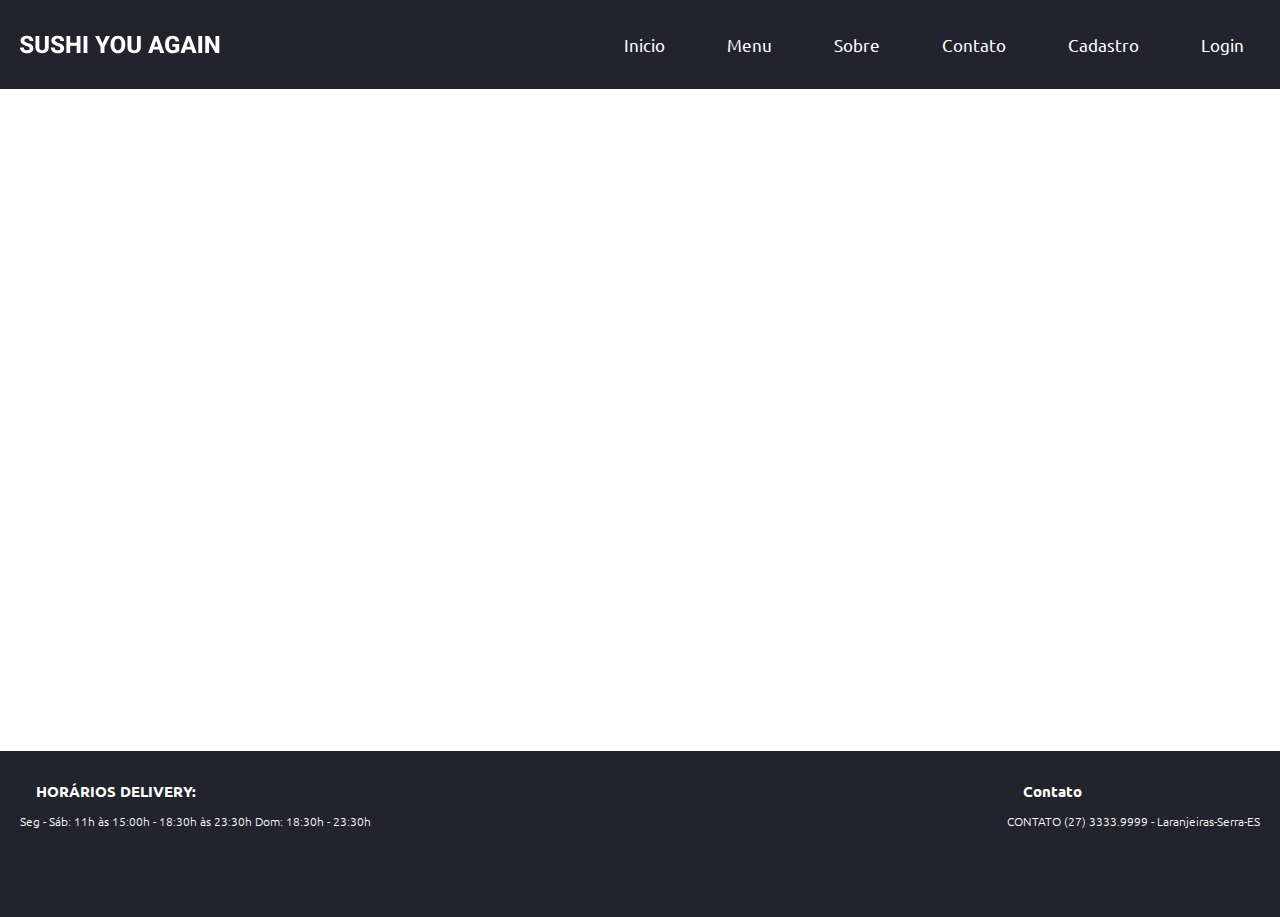
<file: contato.html>
<!DOCTYPE html>
<html lang="pt-br">
  <head>
    <meta charset="UTF-8" />
    <meta name="viewport" content="width=device-width, initial-scale=1.0" />

    <title>Sushi you again?</title>

    <link rel="stylesheet" href="./css/styles.css" />
    <link rel="stylesheet" href="css/header.css" />
  </head>

  <body>
    <!--defer - Um script que será baixado em paralelo para analisar a página e executado depois que a página terminar de analisar
    -->

    <script defer src="../javascript/index.js"></script>
    <script defer src="javascript/navegacao.js"></script>
    <header>
      <img src="images/logo.svg" alt="logo" />
      <nav id="app-header"></nav>
    </header>

    <main class="main-contato">
      <!-- <h1>Localização</h1> -->

      <iframe
        src="https://www.google.com/maps/embed?pb=!1m18!1m12!1m3!1d3744.504985705196!2d-40.24964308562752!3d-20.19632615186042!2m3!1f0!2f0!3f0!3m2!1i1024!2i768!4f13.1!3m3!1m2!1s0xb81eeacccb2213%3A0xc201ef7079124a9a!2sYahoo%20Culin%C3%A1ria%20Oriental!5e0!3m2!1spt-BR!2sbr!4v1650070555345!5m2!1spt-BR!2sbr"
        width="100%"
        height="80%"
        style="border: 0"
        allowfullscreen=""
        loading="lazy"
        referrerpolicy="no-referrer-when-downgrade"
      ></iframe>

      <footer class="footer-contato">
        <section>
          <h1>HORÁRIOS DELIVERY:</h1>
          <p>
            Seg - Sáb: 11h às 15:00h - 18:30h às 23:30h Dom: 18:30h - 23:30h
          </p>
        </section>
        <section>
          <h1>Contato</h1>
          <p>CONTATO (27) 3333.9999 - Laranjeiras-Serra-ES</p>
        </section>
      </footer>
    </main>
  </body>
</html>
</file>
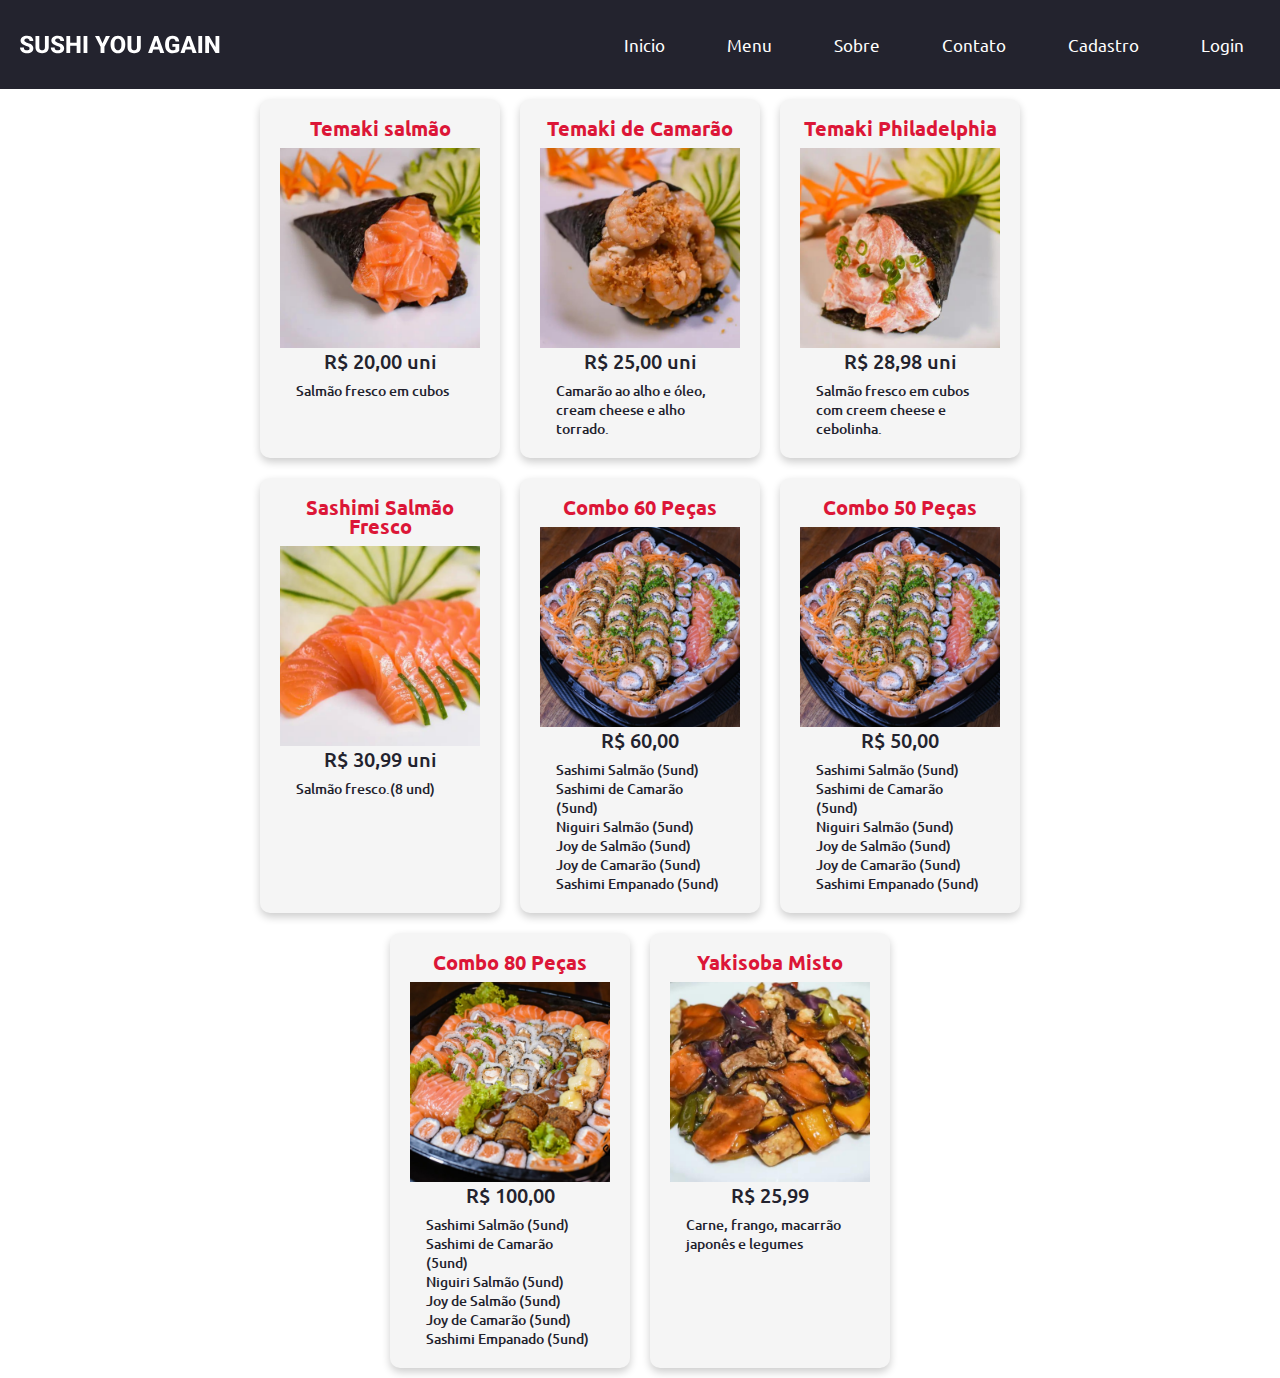
<file: menu.html>
<!DOCTYPE html>
<html lang="pt-br">
  <head>
    <meta charset="UTF-8" />
    <meta name="viewport" content="width=device-width, initial-scale=1.0" />

    <title>Sushi you again?</title>

    <link rel="stylesheet" href="./css/styles.css" />
    <link rel="stylesheet" href="css/header.css" />
    <link rel="stylesheet" href="css/menu.css" />

    <script defer src="javascript/navegacao.js"></script>
    <script src="javascript/menu.js" defer="defer"></script>
  </head>

  <body>
    <header>
      <img src="images/logo.svg" alt="logo" />
      <nav id="app-header"></nav>
    </header>

    <main class="main-menu">
      <section class="container-menu">
        <div id="moreInfo"></div>
      </section>
    </main>
  </body>
</html>
</file>
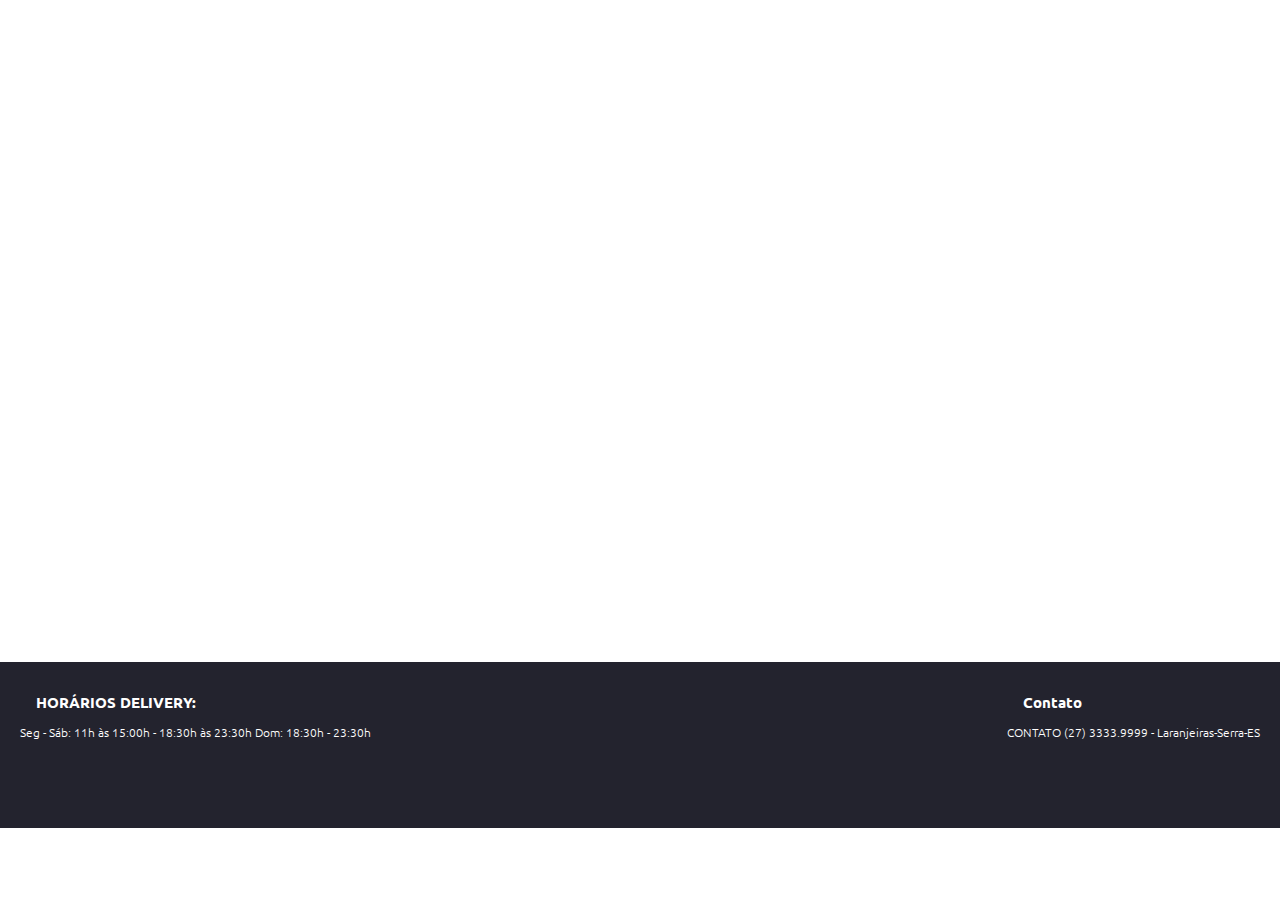
<file: src/contato.html>
<!DOCTYPE html>
<html lang="pt-br">
  <head>
    <meta charset="UTF-8" />
    <meta name="viewport" content="width=device-width, initial-scale=1.0" />

    <title>Sushi you again?</title>

    <link rel="stylesheet" href="../css/styles.css" />
  </head>

  <body>
    <!--defer - Um script que será baixado em paralelo para analisar a página e executado depois que a página terminar de analisar
    -->
    <script defer src="../javascript/index.js"></script>

    <header>
      <nav id="app-header"></nav>
    </header>

    <main class="main-contato">
      <!-- <h1>Localização</h1> -->

      <iframe
        src="https://www.google.com/maps/embed?pb=!1m18!1m12!1m3!1d3744.504985705196!2d-40.24964308562752!3d-20.19632615186042!2m3!1f0!2f0!3f0!3m2!1i1024!2i768!4f13.1!3m3!1m2!1s0xb81eeacccb2213%3A0xc201ef7079124a9a!2sYahoo%20Culin%C3%A1ria%20Oriental!5e0!3m2!1spt-BR!2sbr!4v1650070555345!5m2!1spt-BR!2sbr"
        width="100%"
        height="80%"
        style="border: 0"
        allowfullscreen=""
        loading="lazy"
        referrerpolicy="no-referrer-when-downgrade"
      ></iframe>

      <footer class="footer-contato">
        <section>
          <h1>HORÁRIOS DELIVERY:</h1>
          <p>
            Seg - Sáb: 11h às 15:00h - 18:30h às 23:30h Dom: 18:30h - 23:30h
          </p>
        </section>
        <section>
          <h1>Contato</h1>
          <p>CONTATO (27) 3333.9999 - Laranjeiras-Serra-ES</p>
        </section>
      </footer>
    </main>
  </body>
</html>
</file>
<file: css/styles.css>
@import url("https://fonts.googleapis.com/css2?family=Roboto:wght@300;400;500;700&family=Ubuntu:wght@300;400;500;700&display=swap");
@import url("https://cdnjs.cloudflare.com/ajax/libs/font-awesome/5.15.3/css/all.min.css");

* {
  margin: 0;
  padding: 0;
  box-sizing: border-box;
}

:root {
  --background: #1f2229;
  --background-nav: #23232e;
  --button-active: #dc1637;
  --white: #ffffff;
}


.img-wrapper {
  background-size: cover;
  display: flex;
}

.main-sobre {
  display: flex;
  justify-content: space-between;
  height: 92vh;
}

.section-historia h1 {
  font-family: "Roboto", sans-serif;
  font-weight: 500;
  color: var(--button-active);
  padding: 0 16px;

  margin-top: 50px;
}

.section-historia p {
  color: var(--background-nav);
  font-family: "Ubuntu", sans-serif;
  font-size: 20px;
  padding: 0 16px;

  margin-top: 10px;
  line-height: 30px;
}

.image-historia {
  background-size: cover;
  height: 92vh;
}


.main-contato {
  display: flex;
  flex-direction: column;
  height: 92vh;
}

.main-contato h1 {
  font-family: "Roboto", sans-serif;
  font-weight: 700;
  color: var(--button-active);
  padding: 0 16px;

  margin: 10px 0px;
}

footer {
  display: flex;
  flex-direction: row;
  justify-content: space-between;

  height: 20%;
  background-color: var(--background-nav);
  padding: 20px;
}

.footer-contato h1 {
  font-family: "Ubuntu", sans-serif;
  font-weight: 700;
  font-size: 15px;
  color: var(--white);
}

.footer-contato p {
  font-family: "Ubuntu", sans-serif;
  font-weight: 200;
  font-size: 12px;
  color: var(--white);

  line-height: 20px;
}

.section-contact {
  padding: 20px;

  display: flex;
  flex-direction: column;
  align-items: center;
  justify-content: center;
}

.section-contact h1 {
  font-family: "Ubuntu", sans-serif;
  font-weight: 700;
  font-size: 20px;

  text-align: center;
}

.section-contact form {
  width: 60%;
  background-color: #e1e5eb;
  padding: 20px;

  display: flex;
  flex-direction: column;
  margin-top: 20px;

  border-radius: 20px;
}

.section-contact label {
  font-family: "Ubuntu", sans-serif;
  font-weight: 200;
  font-size: 18px;
  color: var(--background-nav);

  line-height: 20px;
}

.section-contact input {
  width: 100%;
  padding: 12px 20px;
  margin: 8px 0;
  display: inline-block;
  border: 1px solid #ccc;
  border-radius: 4px;
  box-sizing: border-box;
}

.button {
  display: flex;
  flex-direction: column;
  align-items: center;
  justify-content: center;
}

.section-contact button {
  font-family: "Ubuntu", sans-serif;
  font-weight: 200;
  font-size: 18px;

  width: 50%;
  background-color: var(--button-active);
  color: white;
  padding: 14px 20px;
  margin: 8px 0;
  border: none;
  border-radius: 4px;
  cursor: pointer;
}

.row {
  display: flex;
  flex-direction: row;
  justify-content: space-between;

  width: 100%;
  padding: 10px;
}

.column {
  display: flex;
  flex-direction: column;
}

.cookieConsentContainer {
  z-index: 999;
  width: 350px;
  min-height: 20px;
  box-sizing: border-box;
  padding: 30px 30px 30px 30px;
  background: #232323;
  overflow: hidden;
  position: fixed;
  bottom: 30px;
  right: 30px;
  display: flex;
}
.cookieConsentContainer .cookieTitle a {
  font-family: OpenSans, arial, sans-serif;
  color: #fff;
  font-size: 22px;
  line-height: 20px;
  display: block;
}
.cookieConsentContainer .cookieDesc p {
  margin: 0;
  padding: 0;
  font-family: OpenSans, arial, sans-serif;
  color: #fff;
  font-size: 13px;
  line-height: 20px;
  display: block;
  margin-top: 10px;
}
.cookieConsentContainer .cookieDesc a {
  font-family: OpenSans, arial, sans-serif;
  color: #fff;
  text-decoration: underline;
}
.cookieConsentContainer .cookieButton a {
  display: inline-block;
  font-family: OpenSans, arial, sans-serif;
  color: #fff;
  font-size: 14px;
  font-weight: 700;
  margin-top: 14px;
  background: #000;
  box-sizing: border-box;
  padding: 15px 24px;
  text-align: center;
  transition: background 0.3s;
  width: 100%;
}

.cookieConsentContainer .cookieButtonCancel a {
  display: inline-block;
  font-family: OpenSans, arial, sans-serif;
  color: #fff;
  font-size: 14px;
  font-weight: 700;
  margin-top: 14px;
  background: #f7acb8;
  box-sizing: border-box;
  padding: 15px 24px;
  text-align: center;
  transition: background 0.3s;
  width: 100%;
}
.cookieConsentContainer .cookieButton a:hover {
  cursor: pointer;
  background: #3e9b67;
}

.cookieConsentContainer .cookieButtonCancel a:hover {
  cursor: pointer;
  background: #dc1637;
}
@media (max-width: 980px) {
  .cookieConsentContainer {
    bottom: 0 !important;
    left: 0 !important;
    width: 100% !important;
  }
}


@media (max-width: 700px) {
  .img-wrapper {
    width: 100%;
    height: 100%;
    object-fit: cover;
  }

  .main-sobre {
    flex-direction: column;
  }

  .section-historia p {
    margin-bottom: 1rem;
  }

  .image-historia {
    width: 100%;
    height: 100%;
  }

  footer {
    height: 30%;
   flex-wrap: wrap;
  }

  .footer-contato p {
    padding: 0 16px;
  }
  

  .section-contact form {
    width: 100%;
  }

  .row {
    flex-direction: column;
    padding: 0px;
  }
  
}
</file>
<file: css/header.css>
@import url("https://fonts.googleapis.com/css2?family=Roboto:wght@300;400;500;700&family=Ubuntu:wght@300;400;500;700&display=swap");
@import url("https://cdnjs.cloudflare.com/ajax/libs/font-awesome/5.15.3/css/all.min.css");

:root {
  --background: #1f2229;
  --background-nav: #23232e;
  --button-active: #dc1637;
  --white: #ffffff;
}

* {
  margin: 0;
  padding: 0;
  box-sizing: border-box;
}

body {
  background: var(--white);
  color: var(--background);
  -webkit-font-smoothing: antialiased;
}

header {
  background: var(--background-nav);
  width: 100%;

  display: flex;
  flex-direction: row;
  justify-content: space-between;
  align-items: center;

  padding: 20px;
}

header img {
  width: 12.5rem;
}

header nav {
  display: flex;
}

header nav ul {
  list-style: none;
  display: flex;
}

header li a {
  display: block;
  color: var(--white);
  text-align: center;
  font-family: "Ubuntu", sans-serif;
  font-size: 1.063rem;
  padding: 14px 16px;
  text-decoration: none;
}

header li a:hover {
  background-color: var(--button-active);
  color: var(--white);
}

header li {
  margin: 0 15px;
}

header li:first-child {
  margin-left: 0;
}

header li:last-child {
  margin-right: 0;
}

@media (max-width: 1080px) {
  html {
    font-size: 93.75%;
  }
}

@media (max-width: 720px) {
  html {
    font-size: 87.5%;
  }
}


@media (max-width: 700px) {
  header {
    flex-direction: column;
    text-align: center;
  }
  header img {
    margin-bottom: 15px;
  }

  nav {
    flex-direction: column;
  }

  nav ul {
    flex-direction: column;
  }

  nav li {
    margin: 0.8em 0;
  }
}
</file>
<file: css/menu.css>
@import url("https://fonts.googleapis.com/css2?family=Roboto:wght@300;400;500;700&family=Ubuntu:wght@300;400;500;700&display=swap");
@import url("https://cdnjs.cloudflare.com/ajax/libs/font-awesome/5.15.3/css/all.min.css");

:root {
  --background: #1f2229;
  --background-nav: #23232e;
  --button-active: #dc1637;
  --white: #ffffff;
}

* {
  margin: 0;
  padding: 0;
  box-sizing: border-box;
}

body {
  background: var(--white);
  color: var(--background);
  -webkit-font-smoothing: antialiased;
}

.main-menu {
  display: flex;
  align-items: center;
  justify-content: center;
}

.container-menu {
  display: flex;
  width: 80%;
}

#moreInfo {
  display: flex;
  flex-direction: row;
  flex-wrap: wrap;

  justify-content: center;
}

.card {
  display: block;
  color: #23232e;
  margin: 10px;
  padding: 20px;
  align-items: center;

  height: auto;
  width: 240px;

  border-radius: 10px;

  background-color: #f5f5f5;
  box-shadow: 0 4px 8px 0 rgba(0, 0, 0, 0.2);
  transition: 0.3s;
  line-height: 19px;
}

.card:hover {
  box-shadow: 0 8px 16px 0 rgba(0, 0, 0, 0.5);
}

.card img {
  height: 200px;
  width: 200px;
}

.card h1 {
  text-align: center;
  color: var(--button-active);
  font-family: "Ubuntu", sans-serif;
  font-size: 20px;

  margin-bottom: 10px;
}

.card h2 {
  text-align: center;
  color: var(--background-nav);
  font-family: "Ubuntu", sans-serif;
  font-size: 20px;
  font-weight: 500;

  margin-bottom: 10px;
}

.card p {
  color: var(--background-nav);
  font-family: "Ubuntu", sans-serif;
  font-size: 13.5px;
  font-weight: 500;
  padding: 0 16px;
}

.card button {
  text-align: center;
  border: none;
  height: 40px;
  width: 100%;
  background-color: var(--button-active);
  border-radius: 8px;

  margin-top: 8px;
  font-size: 12px;
  font-family: "Roboto", sans-serif;

  color: var(--white);
}
</file>
